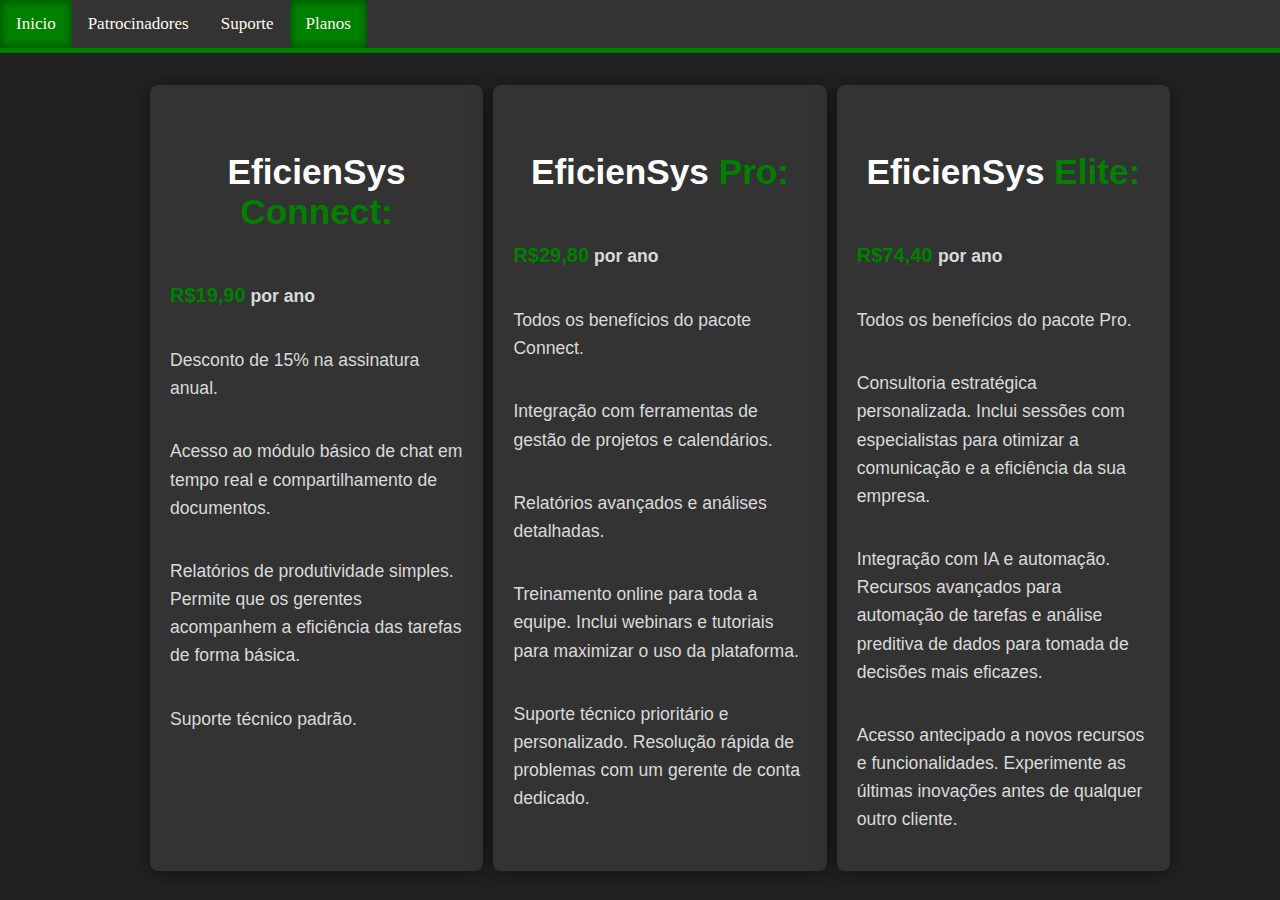
<file: preco.html>
<!DOCTYPE html>
<html lang="pt-br">
<head>
    <meta charset="UTF-8">
    <meta name="viewport" content="width=device-width, initial-scale=1.0">
    <link rel="icon" type="image/png" sizes="148x148" href="imagens/logoEficieSys.png">
    <link rel="stylesheet" href="style.css">
    <title>EficienSys - Planos</title>
</head>
<body class="container">
    
    <!--Cabecario-->
    <header class="cabecario">
        <a href="index.html">Inicio</a>
        <a href="patrocinadores.html">Patrocinadores</a>
        <a href="suporte.html">Suporte</a>
        <a class="active" href="">Planos</a>
    </header>


    <!--Main Main-->
    <main class="main">
        

        <section id="target2">
            <section class="service">
                <div class="section-container service-container">
                    
                    <div style="height: 500px; margin-bottom: 20px;" class="service-grid">
                        <div class="service-card">
                            <i class="ri-smartphone-line"></i>
                            <h4>EficienSys <span style="color: green;">Connect:</span></h4>
                            <p><strong> <span style="color: green; font-size: 20px;">R$19,90</span> por ano</strong></p> 
                            <p>Desconto de 15% na assinatura anual. </p>
                            <p>Acesso ao módulo básico de chat em tempo real e compartilhamento de documentos.</p>
                            <p>Relatórios de produtividade simples. Permite que os gerentes acompanhem a eficiência das tarefas de forma básica.</p>
                            <p>Suporte técnico padrão. </p>
                        </div>
        
                        <div class="service-card">
                            <i class="ri-smartphone-line"></i>
                            <h4>EficienSys <span style="color: green;">Pro:</span></h4>
                            <p><strong> <span style="color: green; font-size: 20px;">R$29,80</span> por ano</strong></p>
                            <p>Todos os benefícios do pacote Connect.</p>
                            <p>Integração com ferramentas de gestão de projetos e calendários. </p>
                            <p>Relatórios avançados e análises detalhadas. </p>
                            <p>Treinamento online para toda a equipe. Inclui webinars e tutoriais para maximizar o uso da plataforma.</p>
                            <p>Suporte técnico prioritário e personalizado. Resolução rápida de problemas com um gerente de conta dedicado.</p>
                        </div>
        
                        <div class="service-card">
                            <i class="ri-edit-2-line"></i>
                            <h4>EficienSys <span style="color: green;">Elite:</span></h4>
                            <p><strong> <span style="color: green; font-size: 20px;">R$74,40 </span> por ano</strong></p> 
                            <p>Todos os benefícios do pacote Pro.</p>
                            <p>Consultoria estratégica personalizada. Inclui sessões com especialistas para otimizar a comunicação e a eficiência da sua empresa.</p>
                            <p>Integração com IA e automação. Recursos avançados para automação de tarefas e análise preditiva de dados para tomada de decisões mais eficazes.</p>
                            <p>Acesso antecipado a novos recursos e funcionalidades. Experimente as últimas inovações antes de qualquer outro cliente.</p>

                        </div>
                    </div>
                </div>
            </section>
        </section>
    </main>
</body>
</html>
</file>
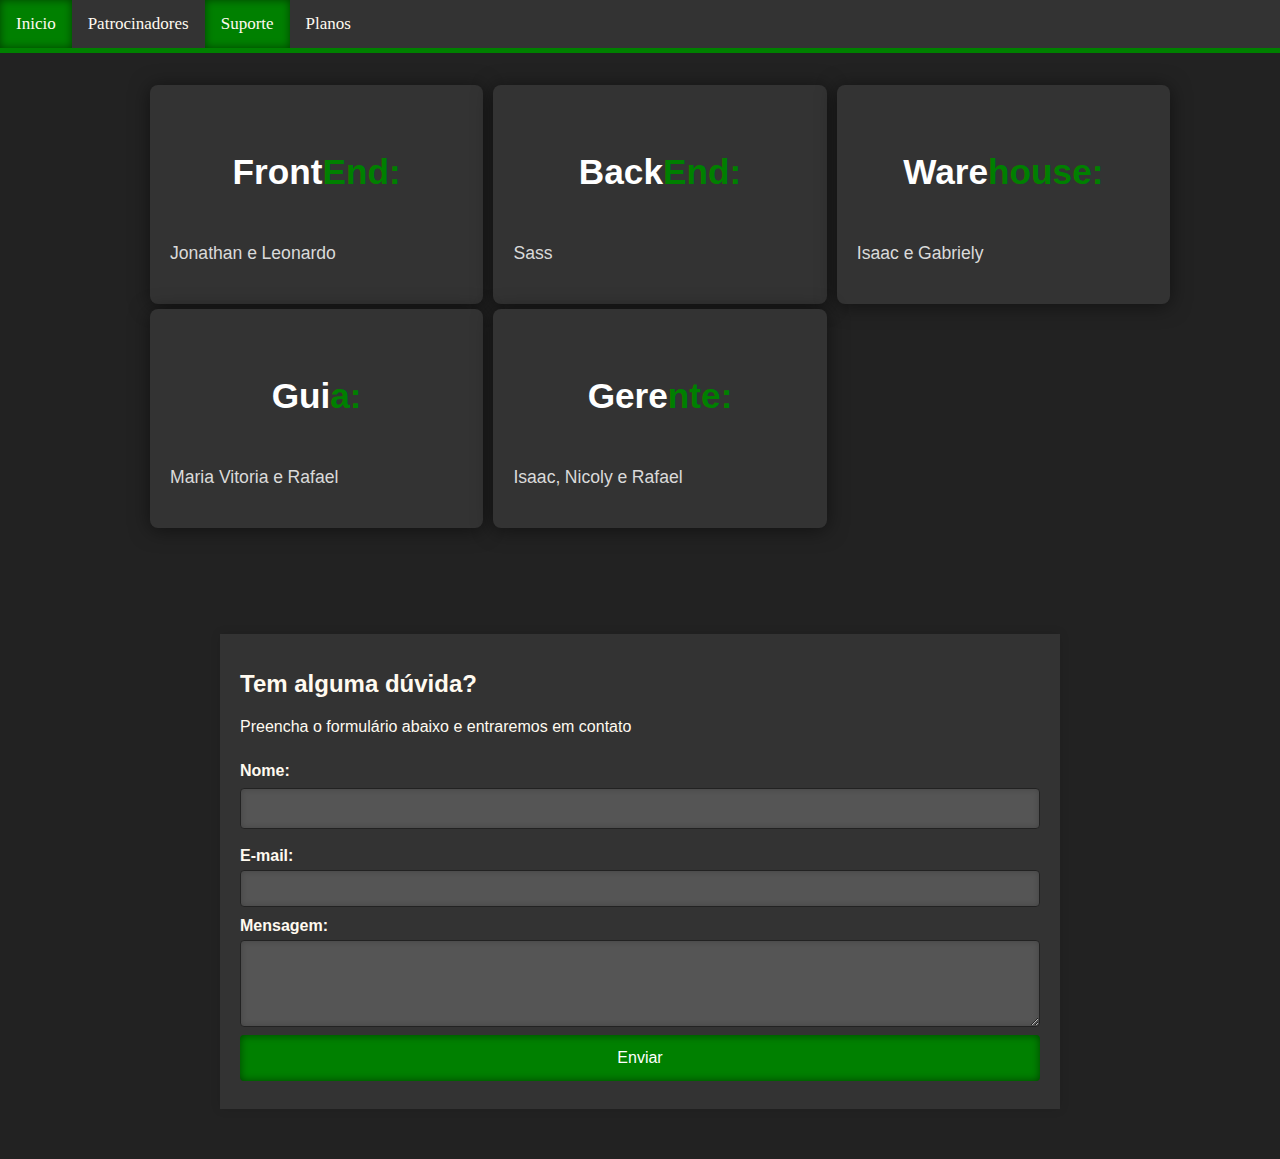
<file: suporte.html>
<!DOCTYPE html>
<html lang="pt-br">
<head>
    <meta charset="UTF-8">
    <meta name="viewport" content="width=device-width, initial-scale=1.0">
    <link rel="icon" type="image/png" sizes="148x148" href="imagens/logoEficieSys.png">
    <link rel="stylesheet" href="style.css">
    <title>EficienSys - Suporte</title>
</head>

<style>
    input, textarea {
        background-color: #555;
        color: floralwhite;
        border: 1px solid #222;
        width: 80%;
        padding: 5px;
        border-radius: 4px;
        box-sizing: border-box;
        display: flex;
        justify-content: center;
        box-shadow: inset 0 0 0.5em rgba(0, 0, 0, 0.2);
    }
</style>

<body class="container">

    <!--Cabecario-->
    <header class="cabecario">
        <a href="index.html">Inicio</a>
        <a href="patrocinadores.html">Patrocinadores</a>
        <a class="active" href="">Suporte</a>
        <a href="preco.html">Planos</a>
    </header>
    <!--Main Main-->
    <main class="main">
        
        
        <section id="target2">
            <section class="service">
                <div class="section-container service-container">
                    
                    <div  class="service-grid">
                        <div class="service-card">
                            <i class="ri-smartphone-line"></i>
                            <h4>Front<span style="color: green;">End:</span></h4>
                            
                            <p>Jonathan e </p>
                            <p>Leonardo</p>
                           
                        </div>

        
                        <div class="service-card">
                            <i class="ri-smartphone-line"></i>
                            <h4>Back<span style="color: green;">End:</span></h4>
                            
                            <p>Sass</p>
                            
                        </div>
        
                        <div class="service-card">
                            <i class="ri-edit-2-line"></i>
                            <h4>Ware<span style="color: green;">house:</span></h4>
                            
                            <p>Isaac e</p>
                            <p>Gabriely</p>
                            
                        </div>

                        <div class="service-card">
                            <i class="ri-edit-2-line"></i>
                            <h4>Gui<span style="color: green;">a:</span></h4>
                            
                            <p>Maria Vitoria e</p>
                            <p>Rafael</p>
                            
                        </div>

                        <div class="service-card">
                            <i class="ri-edit-2-line"></i>
                            <h4>Gere<span style="color: green;">nte:</span></h4>
                            
                            <p>Isaac, </p>
                            <p>Nicoly e</p>
                            <p>Rafael</p>
                        </div>
                        
                    </div>
                </div>
            </section>
        </section>
    </main>


    
    <div class="duvidas">
        <h1 style="color: floralwhite;">Tem alguma dúvida?</h1>
        <p style="color: floralwhite;">Preencha o formulário abaixo e entraremos em contato </p>
        
        <form action="mailto:seu-email@exemplo.com" method="post" enctype="text/plain">
            <label style="color: floralwhite;" for="name">Nome:</label>
            <input type="text" id="name" name="name" style="border: 1px solid #222;">
            
            <label style="color: floralwhite;" for="email">E-mail:</label>
            <input type="email" id="email" name="email" style="border: 1px solid #222;">
            
            <label style="color: floralwhite;" for="message">Mensagem:</label>
            <textarea id="message" name="message" rows="5" style="width: 100%;"></textarea>
            
            <button style="background-color: green; box-shadow: inset 0 0 0.5em rgba(0, 0, 0, 0.5);" type="submit">Enviar</button>
        </form>
        
        
        
    </div>
</body>
</html>
</file>
<file: style.css>
body {
    margin: 0;
    background-color: #222;
    font-family: Arial, Helvetica, sans-serif;
    color: floralwhite;
}
h4{
    text-align: center;
}

.container {
    display: flex;
    flex-direction: column; 
}

.cabecario {
    overflow: hidden;
    font-family: arial black;
    border-bottom: solid 5px green;
    background-color: #333;
}

.cabecario a {
    float: left;
    color: floralwhite;
    text-align: center;
    padding: 14px 16px;
    text-decoration: none;
    font-size: 17px;
}

.cabecario a:hover {
    background-color: green;
    color: floralwhite;
    box-shadow: inset 0 0 0.5em rgba(0, 0, 0, 0.5);
}

.cabecario a.active {
    background-color: green;
    color: floralwhite;
    box-shadow: inset 0 0 0.5em rgba(0, 0, 0, 0.5);
}

.rodape {
    overflow: hidden;
    font-family: 'Arial Black', sans-serif;
    background-color: green;
    box-shadow: inset 0 0 0.5em rgba(0, 0, 0, 0.5);
}

.destaque {
    flex: 1;
    background-color: #D6D6D4;
}

.main {
    color: black;
}

.topico {
    font-size: 150%;
    font-family: arial black;
}

::-webkit-scrollbar {
    width: 10px;
    background-color: #333;

}

::-webkit-scrollbar-thumb {
    background-color: green;
    border-radius: 6px;
}

.imagem-container {
    position: relative;
}

.imagem-fundo {
    float: right; 
    position: relative;
}

.imagem-sobreposta {
    position: absolute;
    margin-left: 2%; 
    margin-top: 10%;
    height: 50%;
}


/* Estilos gerais para a seção */
#target2 {
    padding: 30px 20px 60px 60px;
}

.section-container {
    max-width: 85%;
    margin: 0 auto;
}



/* Subtítulo da seção */
.section-subtitle {
    color: #7a7a7a;
    font-size: 18px;
    text-transform: uppercase;
    margin-bottom: 10px;
}

/* Título da seção */
.section-title {
    font-size: 36px;
    margin-bottom: 40px;
    font-weight: 700;
    color: #333;
}



/* Grade para os cards */
.service-grid {
    display: grid;
    grid-template-columns: repeat(auto-fit, minmax(250px, 1fr));
    gap: 1%;
    margin-top: 2px;
}

/* Estilo dos cards */
.service-card {
    background-color: #ffffff;
    border-radius: 8px;
    padding: 20px;
    box-shadow: 0 2px 20px rgba(0, 0, 0, 0.5);
    transition: transform 0.3s ease, box-shadow 0.5s ease;
}

.service-card {
    background-color: #333;
    border-radius: 8px;
    padding: 20px;
    box-shadow: 0 2px 20px rgba(0, 0, 0, 0.5);
    transition: transform 0.3s ease, box-shadow 0.5s ease;
}

.service-card:hover {
    box-shadow: 0 2px 20px rgba(0, 0, 0, 0.5), inset 0 0 0.5em rgba(0, 0, 0, 0.7);
    transform: scale(1.05);
}

.aumenta:hover {
    transform: scale(1.05);
    transition: transform 0.5s ease, box-shadow 0.2s ease;
}



.service-card h4 {
    font-size: 220%;
    margin-bottom: 10px;
    color: #fff;
    margin-bottom: 10%;
}

.service-card p {
    color: #dadada;
    font-size: 110%;
    line-height: 1.6;
    display: -webkit-inline-box;
}

/* suporte */

.project {
    text-align: center;
}

.section-title {
    font-size: 2em;
    margin-bottom: 20px;
}

.section-title span {
    color: green;
}

.project-grid {
    display: flex;
    justify-content: center;
    gap: 20px;
    flex-wrap: wrap;
}

.duvidas {
    width: 80%;
    max-width: 800px;
    margin: 50px auto;
    background: #333;
    padding: 20px;
    box-shadow: 0 0 10px rgba(0, 0, 0, 0.1);
}

h1 {
    font-size: 24px;
    margin-bottom: 20px;
    color: black;
}

form {
    display: flex;
    flex-direction: column;
}

label {
    font-weight: bold;
    margin-top: 10px;
    color: black;
}

input[type="text"],
input[type="email"],
textarea {
    width: 100%;
    padding: 10px;
    margin-top: 5px;
    border: 1px solid #ddd;
    border-radius: 4px;
}

button {
    margin-top: 20px;
    padding: 10px 15px;
    background-color:green;
    color: #fff;
    border: none;
    border-radius: 4px;
    cursor: pointer;
    font-size: 16px;
}


/*Login*/

/* Full-width input fields */
input[type=text], input[type=password] {
    width: 100%;
    padding: 12px 20px;
    margin: 8px 0;
    display: inline-block;
    border: 1px solid #ccc;
    box-sizing: border-box;
}

/* Set a style for all buttons */
button {
    background-color: #04AA6D;
    color: white;
    padding: 14px 20px;
    margin: 8px 0;
    border: none;
    cursor: pointer;
    width: 100%;
}

button:hover {
    opacity: 0.8;
}

/* Extra styles for the cancel button */
.cancelbtn {
    width: auto;
    padding: 10px 18px;
    background-color: red;
    color: white;
}

.imgcontainer {
    text-align: center;
    margin: 24px 0 12px 0;
}
img.avatar {
    width: 40%;
    border-radius: 50%;
}

/* Center the image and position the close button */

.login {
    padding: 16px;
}

span.psw {
    float: inline-end;

}

/* The Modal (background) */
.modal {
    display: none; /* Hidden by default */
    position: fixed; /* Stay in place */
    z-index: 1; /* Sit on top */
    left: 0;
    top: 0;
    width: 100%; /* Full width */
    height: 100%; /* Full height */
    overflow: auto; /* Enable scroll if needed */
    background-color: rgb(0,0,0); /* Fallback color */
    background-color: rgba(0,0,0,0.4); /* Black w/ opacity */
    padding-top: 60px;
}

/* Modal Content/Box */
.modal-content {
    background-color: #fefefe;
    margin: 5% auto 15% auto; /* 5% from the top, 15% from the bottom and centered */
    border: 1px solid #888;
    width: 30%; /* Could be more or less, depending on screen size */
}

/* The Close Button (x) */
.close {
    position: absolute;
    right: 25px;
    top: 0;
    color: #000;
    font-size: 35px;
    font-weight: bold;
}

.close:hover,
.close:focus {
    color: gray;
    cursor: pointer;
}

/* Add Zoom Animation */
.animate {
    -webkit-animation: animatezoom 0.6s;
    animation: animatezoom 0.6s
}

@-webkit-keyframes animatezoom {
    from {-webkit-transform: scale(0)} 
    to {-webkit-transform: scale(1)}
}
    
@keyframes animatezoom {
    from {transform: scale(0)} 
    to {transform: scale(1)}
}

/* Change styles for span and cancel button on extra small screens */
@media screen and (max-width: 300px) {
    span.psw {
    display: block;
    float: none;
    }
    .cancelbtn {
    width: 100%;
    }
}



/* Adicionando estilos responsivos */
@media screen and (max-width: 768px) {
    .cabecario a {
        float: none; /* Faz com que os links se empilhem */
        display: block; /* Cada link em sua linha */
        text-align: center;
    }

    .service-grid {
        grid-template-columns: repeat(auto-fit, minmax(150px, 1fr)); /* Ajusta o grid */
    }

    .service-card {
        width: 90%; /* Melhora a largura em telas pequenas */
        margin: 10px auto; /* Centraliza os cards */
    }

    .duvidas {
        width: 95%; /* Aumenta a largura do formulário */
        padding: 10px; /* Reduz o padding */
    }
}

/* Para dispositivos menores que 480px */
@media screen and (max-width: 480px) {
    h1 {
        font-size: 20px; /* Reduz o tamanho da fonte */
    }

    button {
        padding: 10px; /* Ajusta o padding do botão */
        font-size: 14px; /* Reduz o tamanho da fonte do botão */
    }

    .service-card h4 {
        font-size: 150%; /* Reduz o tamanho da fonte do título */
    }

    .service-card p {
        font-size: 100%; /* Ajusta a fonte do texto */
    }
}
</file>
